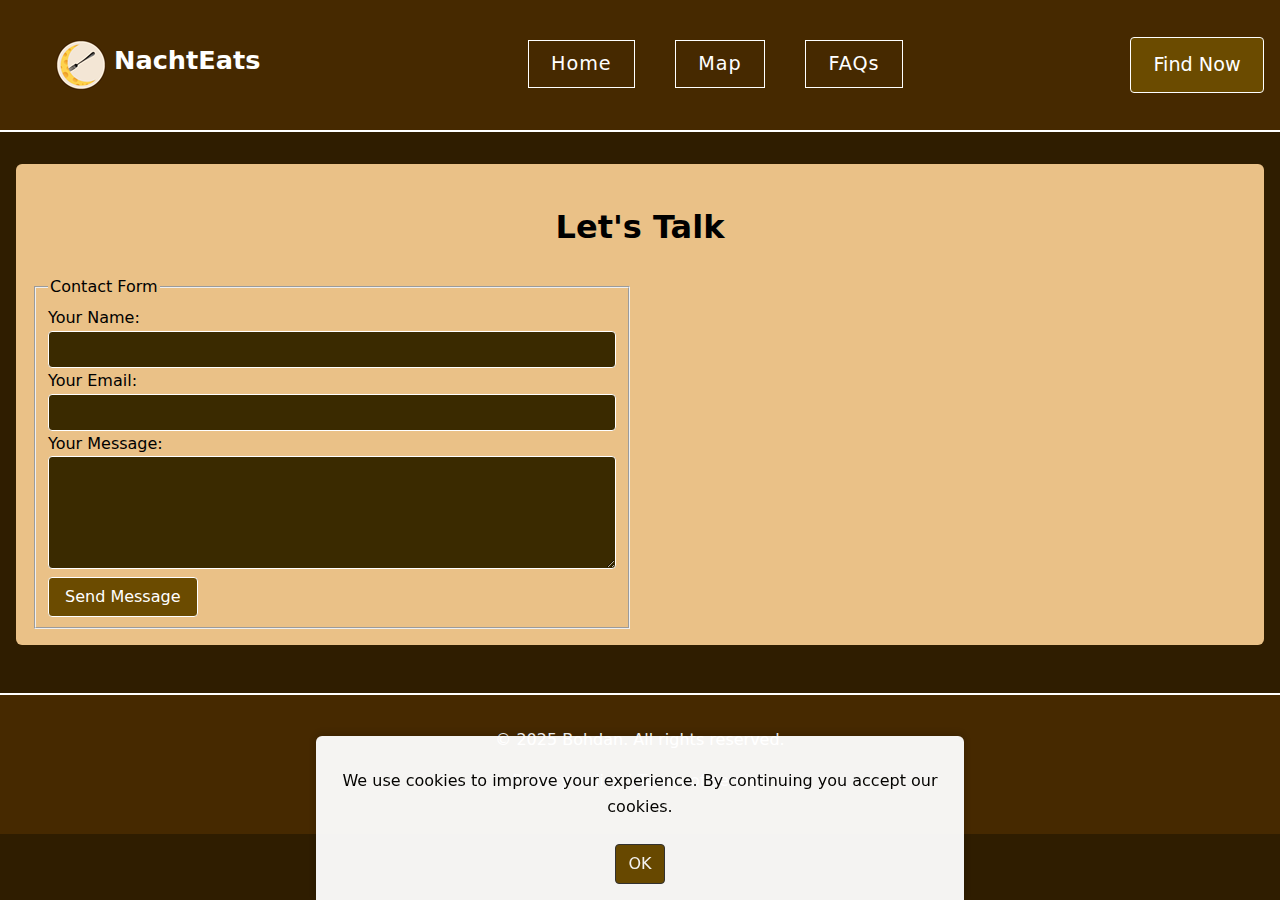
<file: contact.html>
<!DOCTYPE html>
<html lang="en">
<head>
  <meta charset="utf-8">
  <meta name="author" content="Bohdan">
  <meta name="viewport" content="width=device-width, initial-scale=1">
  <meta name="description" content="NachtEats — find food and dining options quickly at any hour.">
  <meta name="keywords" content="food, night, eats, delivery, restaurant">
  <link rel="icon" type="image/png" href="img/icon.png">
  <title>NachtEats — Find Food Any Hour</title>
  <link rel="stylesheet" type="text/css" href="css/style.css">
</head>
<body>
  <header>
    <section class="header-inner">
      <figure class="brand">
        <img src="img/icon.png" alt="NachtEats Logo" title="NachtEats Logo">
        <h1>NachtEats</h1>
      </figure>

      <!-- Mobile Menu Toggle - moved to top -->
      <input type="checkbox" id="mobile-menu-toggle" hidden>
      <label for="mobile-menu-toggle" class="burger-menu">
        <span></span>
        <span></span>
        <span></span>
      </label>

      <nav class="header-nav">
        <ul>
          <li><a href="index.html">Home</a></li>
          <li><a href="find.html">Map</a></li>
          <li><a href="faq.html">FAQs</a></li>
        </ul>
      </nav>
      <a href="find.html" class="find-now">Find Now</a>

      <!-- Mobile Sidebar - positioned after toggle for css selector -->
      <aside class="mobile-sidebar">
        <nav class="sidebar-nav">
          <ul>
            <li><a href="index.html">Home</a></li>
            <li><a href="faq.html">FAQs</a></li>
            <li><a href="review.html">Reviews</a></li>
            <li><a href="pre_order.html">Pre order</a></li>
          </ul>
          <a href="find.html" class="sidebar-find-now">Find Now</a>
        </nav>
      </aside>

      <!-- Overlay -->
      <section class="overlay"></section>
    </section>
  </header>

  <section id="us">
    <article>
      <h1>Let's Talk</h1>
      
      <form action="" method="post">
        <fieldset>
            <legend>Contact Form</legend>
            
            <label for="name">Your Name:</label>
            <input type="text" id="name" name="name" required>
            
            <label for="email">Your Email:</label>
            <input type="email" id="email" name="email" required>
            
            <label for="message">Your Message:</label>
            <textarea id="message" name="message" rows="5" required></textarea>
            
            <input type="submit" value="Send Message">
        </fieldset>
    </form>

    </article>
  </section>
  
  <footer>
    <p>&copy; 2025 Bohdan. All rights reserved.</p>
    <p><a href="#privacy">Privacy policy</a> | <a href="#terms">Terms of service</a></p>
  </footer>

  <input type="checkbox" id="cookie-toggle" hidden>
  <aside id="cookie-banner">
    <p>We use cookies to improve your experience. By continuing you accept our cookies.</p>
    <label for="cookie-toggle" id="cookie-ok">OK</label>
  </aside>

</body>
</html>
</file>
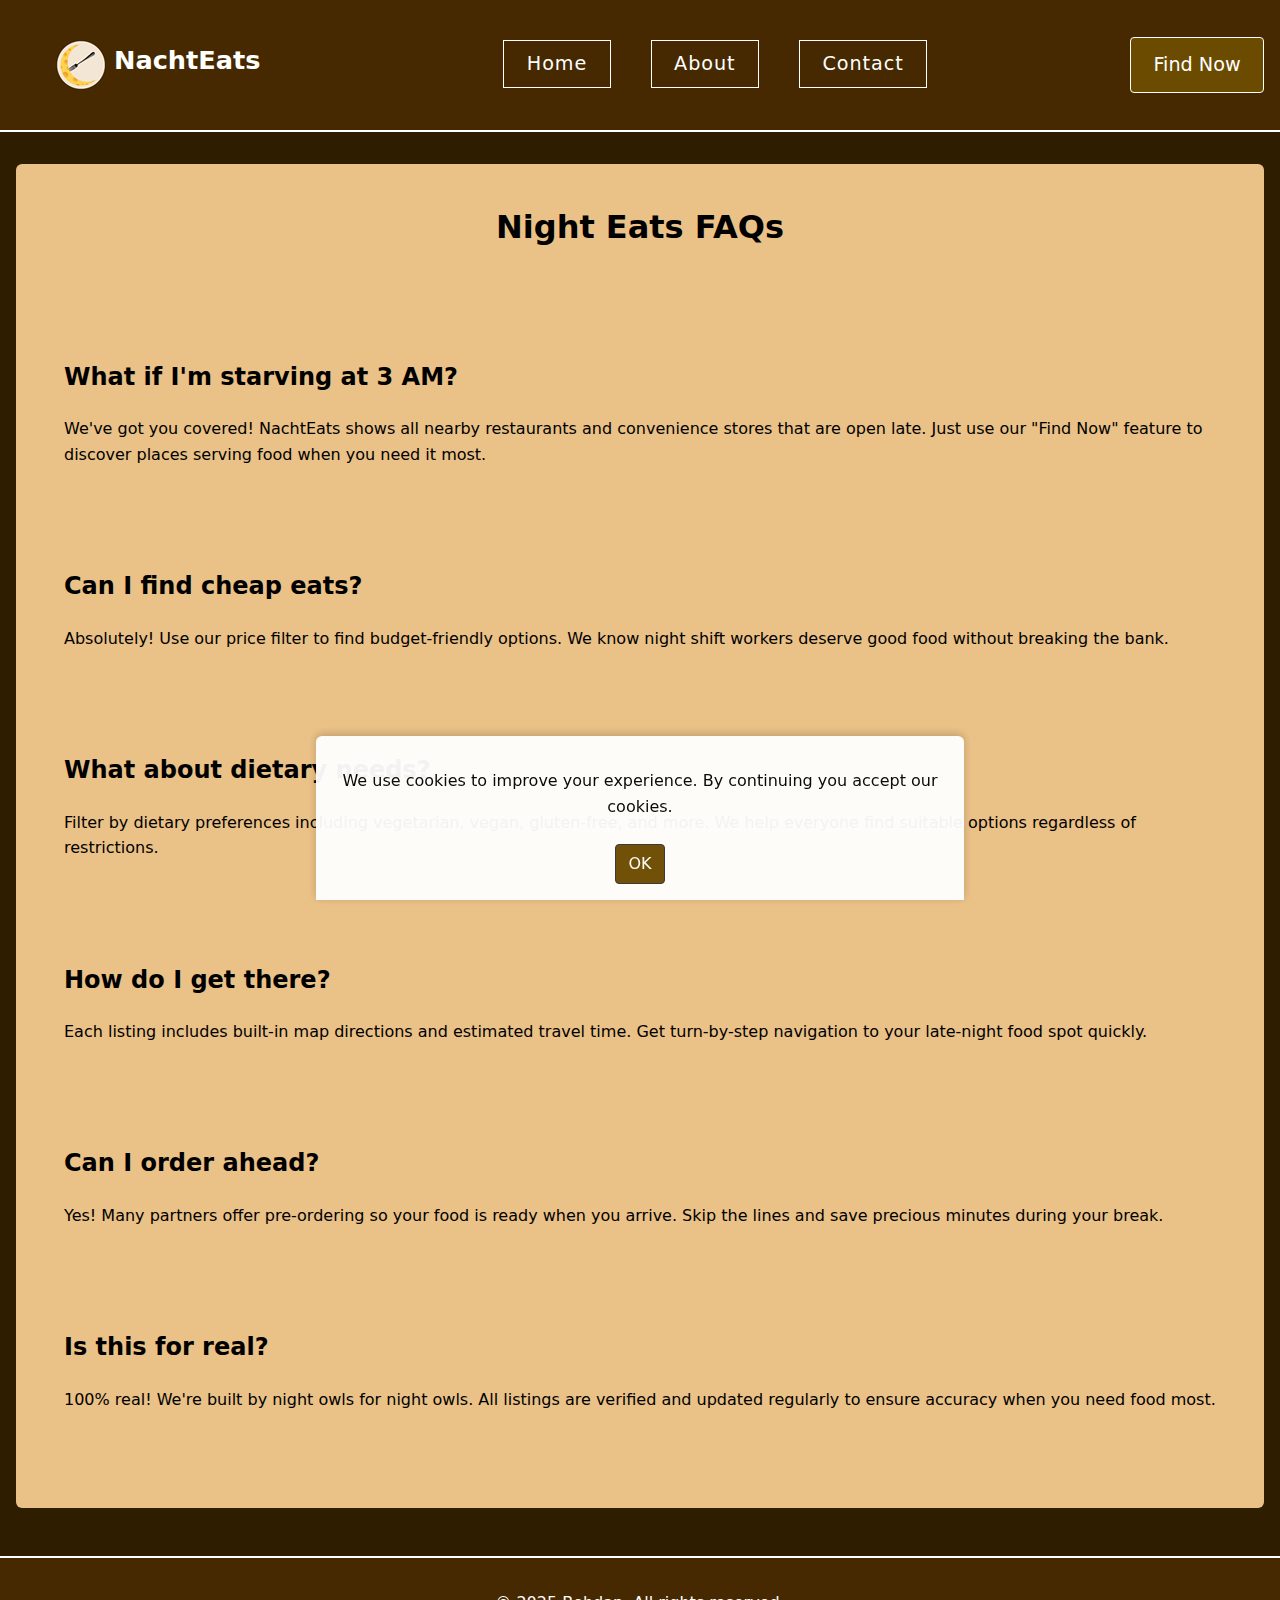
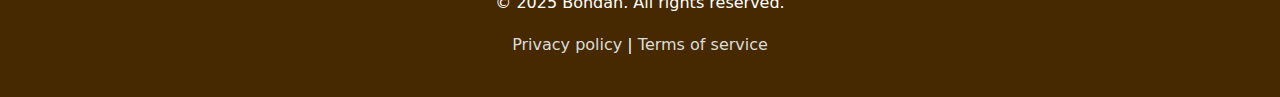
<file: faq.html>
<!DOCTYPE html>
<html lang="en">
<head>
  <meta charset="utf-8">
  <meta name="author" content="Bohdan">
  <meta name="viewport" content="width=device-width, initial-scale=1">
  <meta name="description" content="NachtEats — find food and dining options quickly at any hour.">
  <meta name="keywords" content="food, night, eats, delivery, restaurant">
  <link rel="icon" type="image/png" href="img/icon.png">
  <title>NachtEats — FAQs</title>
  <link rel="stylesheet" type="text/css" href="css/style.css">
</head>
<body>
  <header>
    <section class="header-inner">
      <figure class="brand">
        <img src="img/icon.png" alt="NachtEats Logo" title="NachtEats Logo">
        <h1>NachtEats</h1>
      </figure>

      <!-- Mobile Menu Toggle - moved to top -->
      <input type="checkbox" id="mobile-menu-toggle" hidden>
      <label for="mobile-menu-toggle" class="burger-menu">
        <span></span>
        <span></span>
        <span></span>
      </label>

      <nav class="header-nav">
        <ul>
          <li><a href="index.html">Home</a></li>
          <li><a href="about.html">About</a></li>
          <li><a href="contact.html">Contact</a></li>
        </ul>
      </nav>
      <a href="find.html" class="find-now">Find Now</a>

      <!-- Mobile Sidebar - positioned after toggle for css selector -->
      <aside class="mobile-sidebar">
        <nav class="sidebar-nav">
          <ul>
            <li><a href="index.html">Home</a></li>
            <li><a href="about.html">About</a></li>
            <li><a href="contact.html">Contact</a></li>
          </ul>
          <a href="find.html" class="sidebar-find-now">Find Now</a>
        </nav>
      </aside>

      <!-- Overlay -->
      <section class="overlay"></section>
    </section>
  </header>

  <section id="us">
    <article>
      <h1>Night Eats FAQs</h1>
      
      <section class="faq-container">
        <section class="faq-item">
          <h2>What if I'm starving at 3 AM?</h2>
          <p>We've got you covered! NachtEats shows all nearby restaurants and convenience stores that are open late. Just use our "Find Now" feature to discover places serving food when you need it most.</p>
        </section>

        <section class="faq-item">
          <h2>Can I find cheap eats?</h2>
          <p>Absolutely! Use our price filter to find budget-friendly options. We know night shift workers deserve good food without breaking the bank.</p>
        </section>

        <section class="faq-item">
          <h2>What about dietary needs?</h2>
          <p>Filter by dietary preferences including vegetarian, vegan, gluten-free, and more. We help everyone find suitable options regardless of restrictions.</p>
        </section>

        <section class="faq-item">
          <h2>How do I get there?</h2>
          <p>Each listing includes built-in map directions and estimated travel time. Get turn-by-step navigation to your late-night food spot quickly.</p>
        </section>

        <section class="faq-item">
          <h2>Can I order ahead?</h2>
          <p>Yes! Many partners offer pre-ordering so your food is ready when you arrive. Skip the lines and save precious minutes during your break.</p>
        </section>

        <section class="faq-item">
          <h2>Is this for real?</h2>
          <p>100% real! We're built by night owls for night owls. All listings are verified and updated regularly to ensure accuracy when you need food most.</p>
        </section>
      </section>

    </article>
  </section>
  
  <footer>
    <p>&copy; 2025 Bohdan. All rights reserved.</p>
    <p><a href="#privacy">Privacy policy</a> | <a href="#terms">Terms of service</a></p>
  </footer>

  <input type="checkbox" id="cookie-toggle" hidden>
  <aside id="cookie-banner">
    <p>We use cookies to improve your experience. By continuing you accept our cookies.</p>
    <label for="cookie-toggle" id="cookie-ok">OK</label>
  </aside>

</body>
</html>
</file>
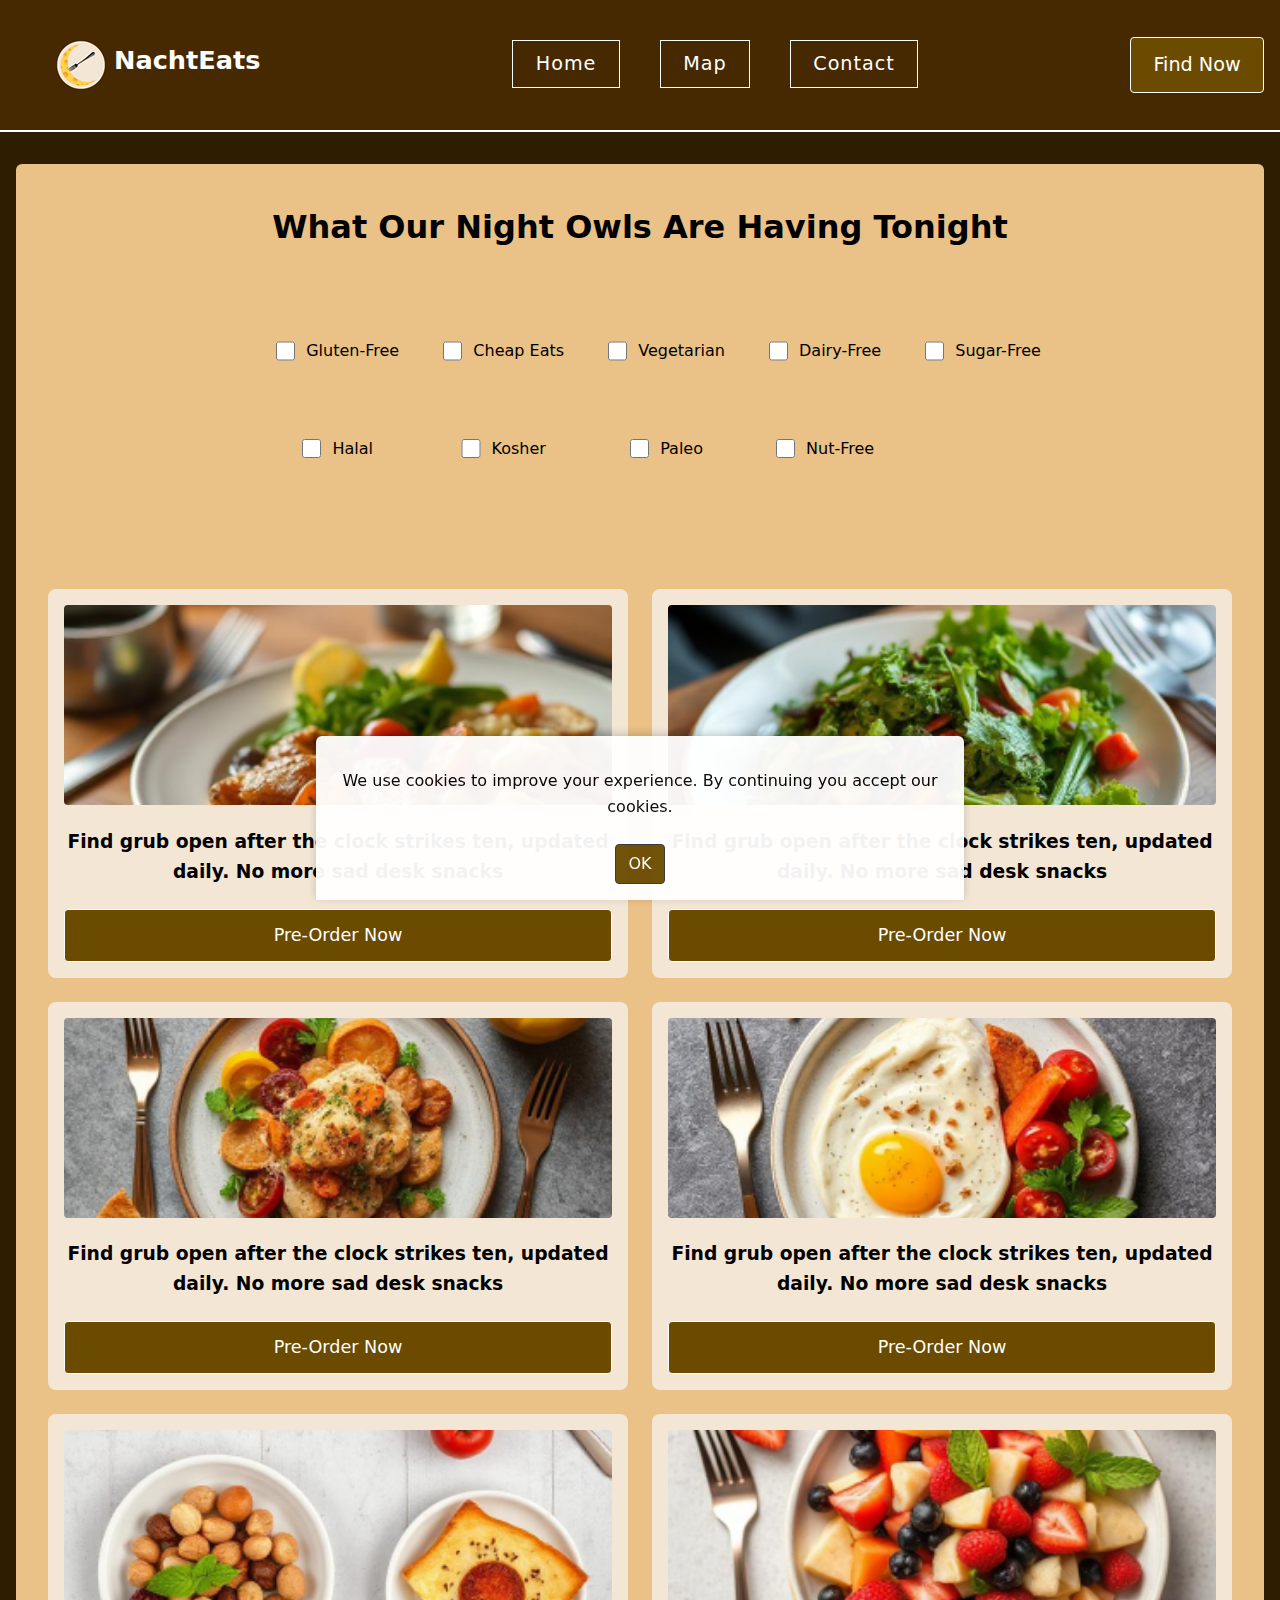
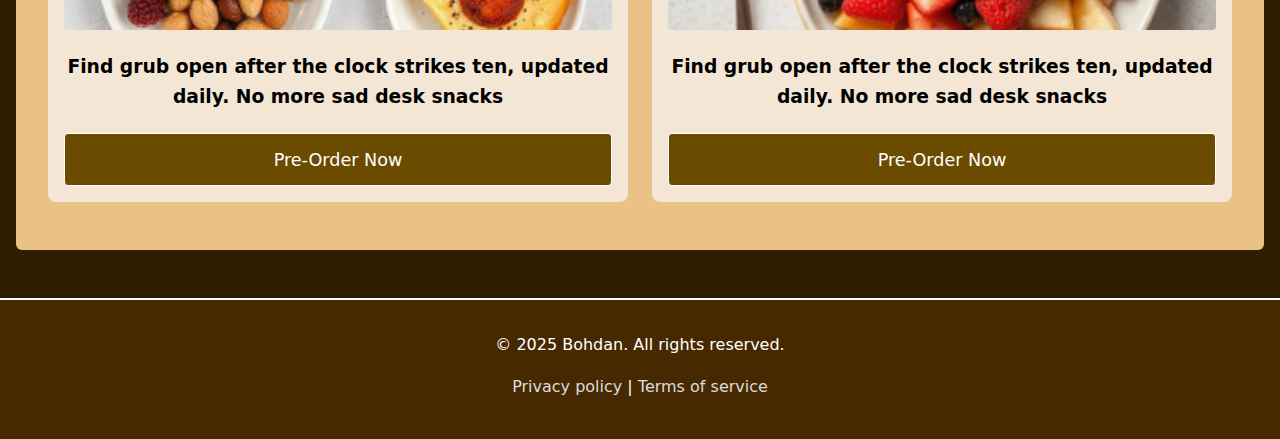
<file: pre_order.html>
<!DOCTYPE html>
<html lang="en">
<head>
  <meta charset="utf-8">
  <meta name="author" content="Bohdan">
  <meta name="viewport" content="width=device-width, initial-scale=1">
  <meta name="description" content="NachtEats — find food and dining options quickly at any hour.">
  <meta name="keywords" content="food, night, eats, delivery, restaurant">
  <link rel="icon" type="image/png" href="img/icon.png">
  <title>NachtEats — Pre-Order</title>
  <link rel="stylesheet" type="text/css" href="css/style.css">
</head>
<body>
  <header>
    <section class="header-inner">
      <figure class="brand">
        <img src="img/icon.png" alt="NachtEats Logo" title="NachtEats Logo">
        <h1>NachtEats</h1>
      </figure>

      <!-- Mobile Menu Toggle - moved to top -->
      <input type="checkbox" id="mobile-menu-toggle" hidden>
      <label for="mobile-menu-toggle" class="burger-menu">
        <span></span>
        <span></span>
        <span></span>
      </label>

      <nav class="header-nav">
        <ul>
          <li><a href="index.html">Home</a></li>
          <li><a href="find.html">Map</a></li>
          <li><a href="contact.html">Contact</a></li>
        </ul>
      </nav>
      <a href="find.html" class="find-now">Find Now</a>

      <!-- Mobile Sidebar - positioned after toggle for css selector -->
      <aside class="mobile-sidebar">
        <nav class="sidebar-nav">
          <ul>
            <li><a href="index.html">Home</a></li>
            <li><a href="faq.html">FAQs</a></li>
            <li><a href="review.html">Reviews</a></li>
            <li><a href="contact.html">Contact</a></li>
          </ul>
          <a href="find.html" class="sidebar-find-now">Find Now</a>
        </nav>
      </aside>

      <!-- Overlay -->
      <section class="overlay"></section>
    </section>
  </header>

  <section id="preorder-main">
    <article>
      <h1>What Our Night Owls Are Having Tonight</h1>
      
      <section class="preorder-filters">
        <section class="filter-group">
          <input type="checkbox" id="gluten-free">
          <label for="gluten-free">Gluten-Free</label>
        </section>
        <section class="filter-group">
          <input type="checkbox" id="cheap-eats">
          <label for="cheap-eats">Cheap Eats</label>
        </section>
        <section class="filter-group">
          <input type="checkbox" id="vegetarian">
          <label for="vegetarian">Vegetarian</label>
        </section>
        <section class="filter-group">
          <input type="checkbox" id="dairy-free">
          <label for="dairy-free">Dairy-Free</label>
        </section>
        <section class="filter-group">
          <input type="checkbox" id="sugar-free">
          <label for="sugar-free">Sugar-Free</label>
        </section>
        <section class="filter-group">
          <input type="checkbox" id="halal">
          <label for="halal">Halal</label>
        </section>
        <section class="filter-group">
          <input type="checkbox" id="kosher">
          <label for="kosher">Kosher</label>
        </section>
        <section class="filter-group">
          <input type="checkbox" id="paleo">
          <label for="paleo">Paleo</label>
        </section>
        <section class="filter-group">
          <input type="checkbox" id="nut-free">
          <label for="nut-free">Nut-Free</label>
        </section>
      </section>

      <section class="rectangle-container">
        <section class="rectangle-item">
          <img src="img/food1.png" alt="Vegan Burger" title="Plant-based burger">
          <h3>Find grub open after the clock strikes ten, updated daily. No more sad desk snacks</h3>
          <a href="#" class="find-btn">Pre-Order Now</a>
        </section>
        <section class="rectangle-item">
          <img src="img/food2.png" alt="Gluten-Free Pizza" title="Wheat-free pizza">
          <h3>Find grub open after the clock strikes ten, updated daily. No more sad desk snacks</h3>
          <a href="#" class="find-btn">Pre-Order Now</a>
        </section>
        <section class="rectangle-item">
          <img src="img/food3.png" alt="Protein Bowl" title="High-protein meal">
          <h3>Find grub open after the clock strikes ten, updated daily. No more sad desk snacks</h3>
          <a href="#" class="find-btn">Pre-Order Now</a>
        </section>
        <section class="rectangle-item">
          <img src="img/food4.png" alt="Halal Wrap" title="Halal certified">
          <h3>Find grub open after the clock strikes ten, updated daily. No more sad desk snacks</h3>
          <a href="#" class="find-btn">Pre-Order Now</a>
        </section>
        <section class="rectangle-item">
          <img src="img/food5.png" alt="Budget Meal" title="Affordable option">
          <h3>Find grub open after the clock strikes ten, updated daily. No more sad desk snacks</h3>
          <a href="#" class="find-btn">Pre-Order Now</a>
        </section>
        <section class="rectangle-item">
          <img src="img/food6.png" alt="Dessert" title="Sweet treat">
          <h3>Find grub open after the clock strikes ten, updated daily. No more sad desk snacks</h3>
          <a href="#" class="find-btn">Pre-Order Now</a>
        </section>
      </section>
    </article>
  </section>
  
  <footer>
    <p>&copy; 2025 Bohdan. All rights reserved.</p>
    <p><a href="#privacy">Privacy policy</a> | <a href="#terms">Terms of service</a></p>
  </footer>

  <input type="checkbox" id="cookie-toggle" hidden>
  <aside id="cookie-banner">
    <p>We use cookies to improve your experience. By continuing you accept our cookies.</p>
    <label for="cookie-toggle" id="cookie-ok">OK</label>
  </aside>

</body>
</html>
</file>
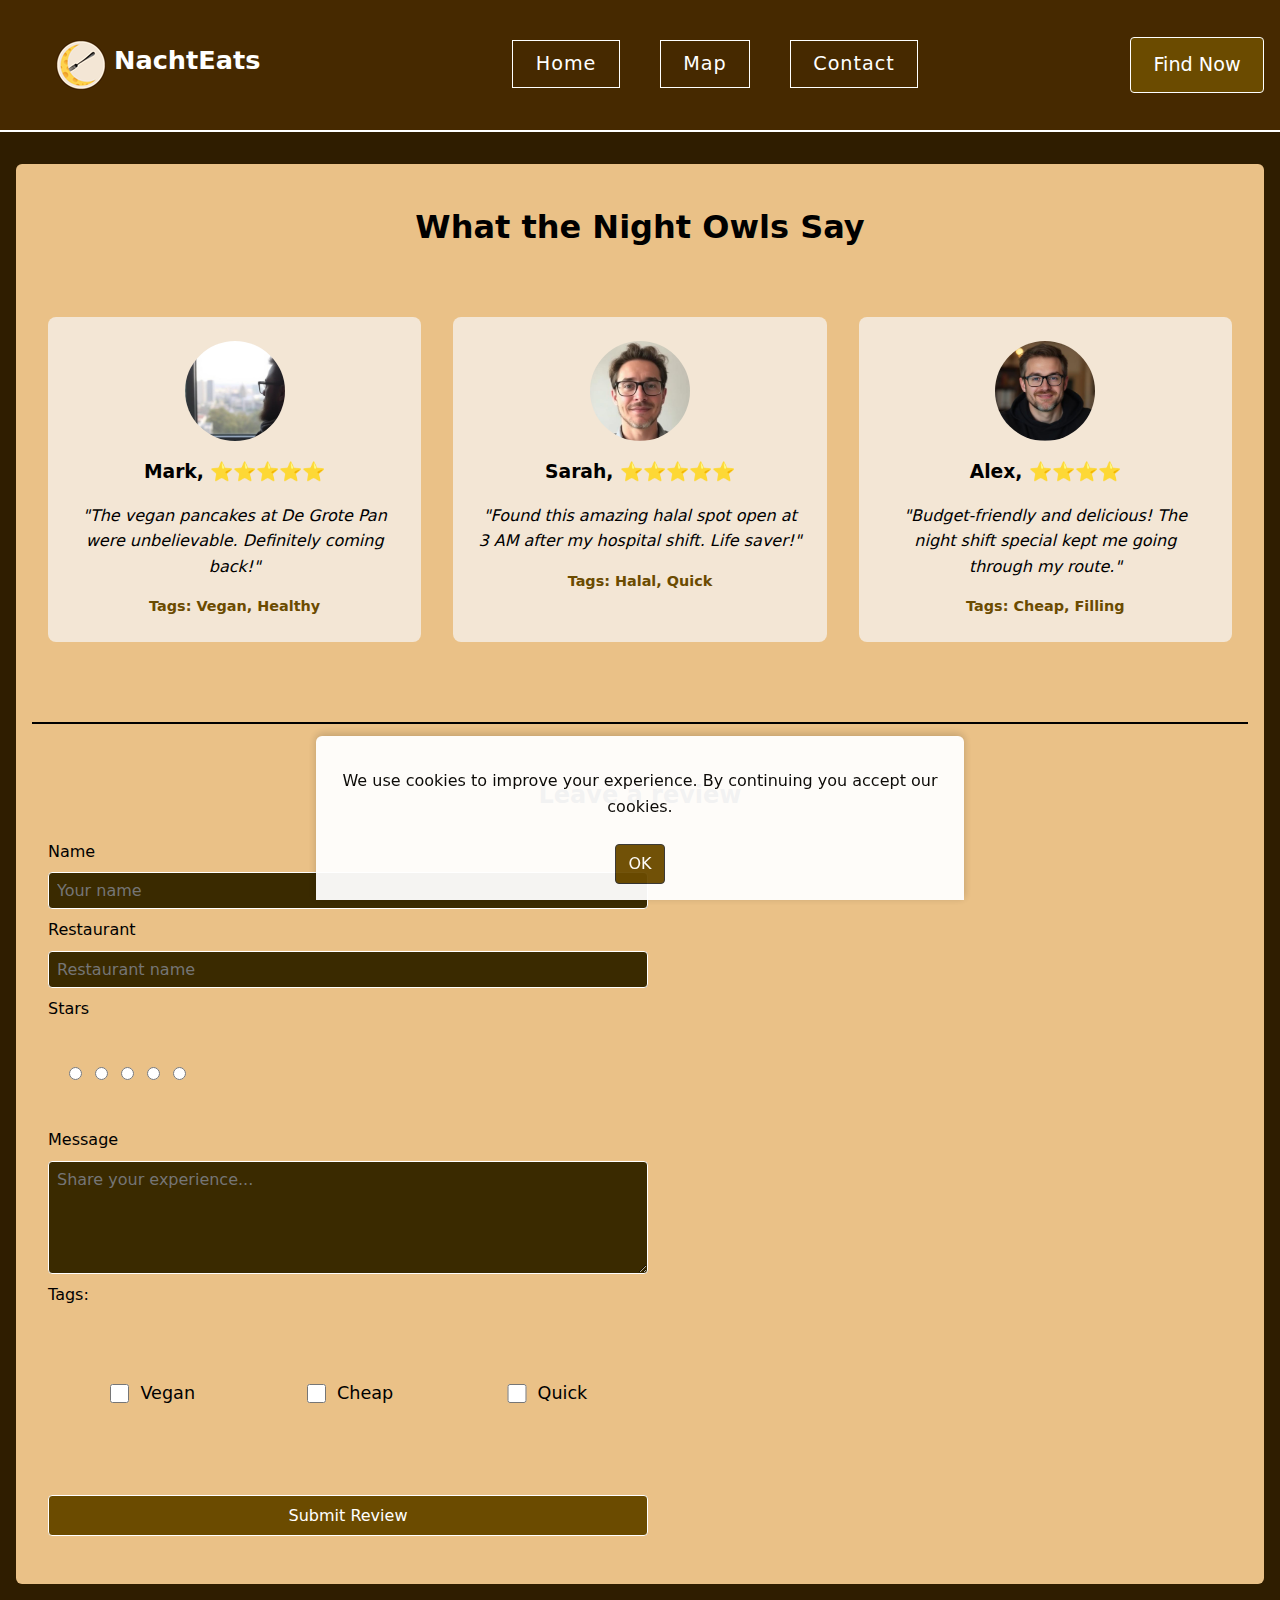
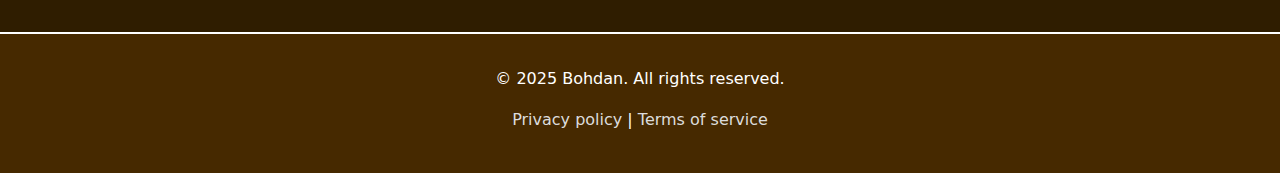
<file: review.html>
<!DOCTYPE html>
<html lang="en">
<head>
  <meta charset="utf-8">
  <meta name="author" content="Bohdan">
  <meta name="viewport" content="width=device-width, initial-scale=1">
  <meta name="description" content="NachtEats — find food and dining options quickly at any hour.">
  <meta name="keywords" content="food, night, eats, delivery, restaurant">
  <link rel="icon" type="image/png" href="img/icon.png">
  <title>NachtEats — Reviews</title>
  <link rel="stylesheet" type="text/css" href="css/style.css">
</head>
<body>
  <header>
    <section class="header-inner">
      <figure class="brand">
        <img src="img/icon.png" alt="NachtEats Logo" title="NachtEats Logo">
        <h1>NachtEats</h1>
      </figure>

      <!-- Mobile Menu Toggle - moved to top -->
      <input type="checkbox" id="mobile-menu-toggle" hidden>
      <label for="mobile-menu-toggle" class="burger-menu">
        <span></span>
        <span></span>
        <span></span>
      </label>

      <nav class="header-nav">
        <ul>
          <li><a href="index.html">Home</a></li>
          <li><a href="find.html">Map</a></li>
          <li><a href="contact.html">Contact</a></li>
        </ul>
      </nav>
      <a href="find.html" class="find-now">Find Now</a>

      <!-- Mobile Sidebar - positioned after toggle for css selector -->
      <aside class="mobile-sidebar">
        <nav class="sidebar-nav">
          <ul>
            <li><a href="index.html">Home</a></li>
            <li><a href="review.html">Reviews</a></li>
            <li><a href="pre_order.html">Pre order</a></li>
            <li><a href="contact.html">Contact</a></li>
          </ul>
          <a href="find.html" class="sidebar-find-now">Find Now</a>
        </nav>
      </aside>

      <!-- Overlay -->
      <section class="overlay"></section>
    </section>
  </header>

  <section id="reviews">
    <article>
      <h1>What the Night Owls Say</h1>
      
      <section class="reviews-container">
        <section class="review-item">
          <img src="img/review1.png" alt="Mark" title="Mark - Night Shift Worker">
          <h3>Mark, ⭐⭐⭐⭐⭐</h3>
          <p>"The vegan pancakes at De Grote Pan were unbelievable. Definitely coming back!"</p>
          <strong>Tags: Vegan, Healthy</strong>
        </section>
        
        <section class="review-item">
          <img src="img/review2.png" alt="Sarah" title="Sarah - Healthcare Worker">
          <h3>Sarah, ⭐⭐⭐⭐⭐</h3>
          <p>"Found this amazing halal spot open at 3 AM after my hospital shift. Life saver!"</p>
          <strong>Tags: Halal, Quick</strong>
        </section>
        
        <section class="review-item">
          <img src="img/review3.png" alt="Alex" title="Alex - Delivery Driver">
          <h3>Alex, ⭐⭐⭐⭐</h3>
          <p>"Budget-friendly and delicious! The night shift special kept me going through my route."</p>
          <strong>Tags: Cheap, Filling</strong>
        </section>
      </section>

      <section class="review-form">
        <h2>Leave a review</h2>
        <form action="#" method="post">
          <label for="review-name">Name</label>
          <input type="text" id="review-name" name="name" placeholder="Your name" required>
          
          <label for="review-restaurant">Restaurant</label>
          <input type="text" id="review-restaurant" name="restaurant" placeholder="Restaurant name" required>
          
          <label>Stars</label>
          <section class="star-rating">
            <input type="radio" id="star5" name="rating" value="5">
            <input type="radio" id="star4" name="rating" value="4">
            <input type="radio" id="star3" name="rating" value="3">
            <input type="radio" id="star2" name="rating" value="2">
            <input type="radio" id="star1" name="rating" value="1">
          </section>
          
          <label for="review-message">Message</label>
          <textarea id="review-message" name="message" rows="5" placeholder="Share your experience..." required></textarea>
          
          <label>Tags:</label>
          <section class="tag-options">
            <section class="filter-group">
              <input type="checkbox" id="tag-vegan" name="tag-vegan">
              <label for="tag-vegan">Vegan</label>
            </section>
            <section class="filter-group">
              <input type="checkbox" id="tag-cheap" name="tag-cheap">
              <label for="tag-cheap">Cheap</label>
            </section>
            <section class="filter-group">
              <input type="checkbox" id="tag-quick" name="tag-quick">
              <label for="tag-quick">Quick</label>
            </section>
          </section>
          
          <input type="submit" value="Submit Review">
        </form>
      </section>
    </article>
  </section>
  
  <footer>
    <p>&copy; 2025 Bohdan. All rights reserved.</p>
    <p><a href="#privacy">Privacy policy</a> | <a href="#terms">Terms of service</a></p>
  </footer>

  <input type="checkbox" id="cookie-toggle" hidden>
  <aside id="cookie-banner">
    <p>We use cookies to improve your experience. By continuing you accept our cookies.</p>
    <label for="cookie-toggle" id="cookie-ok">OK</label>
  </aside>

</body>
</html>
</file>
<file: css/style.css>
/* FILE: css/style.css */
/* Main external stylesheet for the assignment site */

:root {
	--max-width: 1400px;
	--gap: 1.5rem;
	--link-color: #DCDCDC;
}

html, body {
	margin: 0;
	width: 100%;
	height: 100%;
	font-family: system-ui, -apple-system, "Segoe UI", Roboto, "Helvetica Neue", Arial;
	line-height: 1.6;
	background-color: #2F1D00;
	color: #ffffff;
}

/* Header */
header {
	width: 100%;
	background-color: #462900;
	border-bottom: 2px solid #ffffff;
	padding: 0;
}

header h1, footer p {
  margin-top: 0.5rem;
}

.header-inner {
  display: flex;
  align-items: center;
  justify-content: space-between;
  width: 100%;
  max-width: var(--max-width);
  margin: 0 auto;
  padding: 1rem;
  box-sizing: border-box;
  position: relative;
}

.brand {
	display: flex;
	align-items: center;
	gap: 0.5rem;
}

.brand h1 {
	font-size: 1.6rem;
	font-weight: bold;
	color: #ffffff;
}

.header-nav {
	flex: 1;
	display: flex;
	justify-content: center;
}

.header-nav ul {
	display: flex;
	gap: 2.5rem;
	list-style: none;
	padding: 0;
	margin: 0;
}

nav a {
	text-decoration: none;
	padding: 0.7rem 1.4rem;
	border: 1px solid #ffffff;
	letter-spacing: 0.05em;
	word-spacing: 0.1em;
	color: #ffffff;
	font-size: 1.2rem;
	transition: background-color 0.3s;
}

nav a:hover {
	background-color: rgba(255, 255, 255, 0.1);
}

nav a:visited {
	opacity: 0.8;
}

.find-now {
  padding: 0.7rem 1.4rem;
  font-size: 1.2rem;
  background-color: #6B4B00;
  color: #ffffff;
  border: 1px solid #ffffff;
  border-radius: 4px;
  text-decoration: none;
  margin-left: auto;
  transition: background-color 0.3s;
}

.find-now:hover {
  background-color: #8B6B20;
}

/* Mobile Menu Toggle Styles */
.burger-menu {
  display: none;
  flex-direction: column;
  justify-content: space-between;
  width: 30px;
  height: 21px;
  cursor: pointer;
  margin-left: auto;
  z-index: 10000;
}

.burger-menu span {
  display: block;
  height: 3px;
  width: 100%;
  background-color: #ffffff;
  border-radius: 3px;
  transition: all 0.3s ease;
}

/* Mobile Sidebar */
.mobile-sidebar {
  position: fixed;
  top: 0;
  right: -300px;
  width: 250px;
  height: 100vh;
  background-color: #462900;
  border-left: 2px solid #ffffff;
  padding: 2rem 1rem;
  transition: right 0.3s ease;
  z-index: 9998;
}

img {
  display: block;
  margin-left: auto;
  margin-right: auto;
  max-width: 100%;
  height: auto;
}

.sidebar-nav {
  display: flex;
  flex-direction: column;
  gap: 1.5rem;
}

.sidebar-nav ul {
  list-style: none;
  padding: 0;
  margin: 0;
  display: flex;
  flex-direction: column;
  gap: 1rem;
}

.sidebar-nav a {
  text-decoration: none;
  padding: 0.7rem 1rem;
  border: 1px solid #ffffff;
  color: #ffffff;
  display: block;
  text-align: center;
  transition: background-color 0.3s;
}

.sidebar-nav a:hover {
  background-color: rgba(255, 255, 255, 0.1);
}

.sidebar-find-now {
  padding: 0.7rem 1rem;
  background-color: #6B4B00;
  color: #ffffff;
  border: 1px solid #ffffff;
  border-radius: 4px;
  text-decoration: none;
  text-align: center;
  display: block;
  transition: background-color 0.3s;
}

.sidebar-find-now:hover {
  background-color: #8B6B20;
}

/* Pre-order Main Page */
.preorder-filters {
  display: grid;
  grid-template-columns: repeat(5, 1fr);
  gap: 0.5rem;
  justify-items: center;
  margin: 1rem 0;
  max-width: 800px;
  margin-left: auto;
  margin-right: auto;
}

.preorder-filters .filter-group {
  display: flex;
  align-items: center;
  gap: 0.5rem;
}

.preorder-filters .filter-group label {
  color: #000000;
  font-size: 1rem;
}

/* Find Page Styles */
.find-search .search-content {
  display: flex;
  gap: 3rem;
  align-items: flex-start;
}

.search-left {
  flex: 1;
  display: flex;
  flex-direction: column;
}

.search-left h2 {
  font-size: 2.5rem;
  margin-bottom: 1rem;
  color: #000000;
}

.search-left p {
  font-size: 1.3rem;
  margin-bottom: 2rem;
  color: #000000;
}

.search-filters {
  display: grid;
  grid-template-columns: 1fr 1fr 1fr;
  gap: 1.5rem;
  justify-items: center; /* same here */
}

.filter-group {
  display: flex;
  align-items: center;
  gap: 0.5rem;
  justify-content: center; /* Center when noticed that it looks bad */
}

.filter-group input[type="checkbox"] {
  width: 1.2rem;
  height: 1.2rem;
}

.filter-group label {
  color: #000000;
  font-size: 1.1rem;
  white-space: nowrap;
}

.search-right {
  flex: 1;
  display: flex;
  flex-direction: column;
  gap: 1.5rem;
}

.search-bar {
  display: flex;
  gap: 0.5rem;
}

.search-bar input[type="text"] {
  flex: 1;
  padding: 0.8rem;
  font-size: 1.1rem;
}

.search-bar input[type="submit"] {
  padding: 0.8rem 1.5rem;
  background-color: #6B4B00;
  color: #ffffff;
  border: 1px solid #ffffff;
  border-radius: 4px;
  cursor: pointer;
  font-size: 1.1rem;
}

.search-right figure {
  margin: 0;
}

.search-right img {
  width: 100%;
  height: auto;
  border-radius: 8px;
}

/* Reviews Page */
.reviews-container {
  display: grid;
  grid-template-columns: 1fr 1fr 1fr;
  gap: 2rem;
  margin: 2rem 0;
}

.review-item {
  text-align: center;
  padding: 1.5rem;
  background-color: #F3E6D5;
  border-radius: 8px;
  display: flex;
  flex-direction: column;
  gap: 1rem;
}

.review-item img {
  width: 100px;
  height: 100px;
  border-radius: 50%;
  object-fit: cover;
  margin: 0 auto;
}

.review-item h3 {
  color: #000000;
  margin: 0;
}

.review-item p {
  color: #000000;
  font-style: italic;
  margin: 0;
}

.review-item strong {
  color: #6B4B00;
  font-size: 0.9rem;
}

.review-form {
  margin-top: 3rem;
  padding-top: 2rem;
  border-top: 2px solid #000000;
}

.review-form h2 {
  text-align: center;
  color: #000000;
  margin-bottom: 1.5rem;
}

.tag-options {
  display: flex;
  gap: 1.5rem;
  margin-bottom: 1rem;
  flex-wrap: nowrap; /* Keep in one line */
  justify-content: flex-start;
}

.tag-options .filter-group {
  display: flex;
  align-items: center;
  gap: 0.5rem;
  white-space: nowrap;
}

/* Pre-order Section Styles */
.preorder-content {
  display: flex;
  gap: 2rem;
  align-items: stretch;
}

.preorder-left {
  flex: 1;
  height: 500px; /* Fixed height */
}

.preorder-left img {
  width: 100%;
  height: 1500px; /* Force height */
  object-fit: cover;
  object-position: center;
  border-radius: 8px;
}

.preorder-right {
  flex: 2;
}

/* Overlay */
.overlay {
  position: fixed;
  top: 0;
  left: 0;
  width: 100%;
  height: 100%;
  background-color: rgba(0, 0, 0, 0.5);
  opacity: 0;
  visibility: hidden;
  transition: all 0.3s ease;
  z-index: 9997;
}

/* Mobile menu toggle functionality */
#mobile-menu-toggle:checked ~ .burger-menu span:nth-child(1) {
  transform: rotate(45deg) translate(6px, 6px);
}

#mobile-menu-toggle:checked ~ .burger-menu span:nth-child(2) {
  opacity: 0;
}

#mobile-menu-toggle:checked ~ .burger-menu span:nth-child(3) {
  transform: rotate(-45deg) translate(6px, -6px);
}

#mobile-menu-toggle:checked ~ .mobile-sidebar {
  right: 0;
}

#mobile-menu-toggle:checked ~ .overlay {
  opacity: 1;
  visibility: visible;
}

/* Page Sections */
section {
	width: 100%;
	max-width: var(--max-width);
	margin: 0 auto;
	padding: 2rem 1rem;
	box-sizing: border-box;
}

article {
	padding: 1rem;
	background-color: #EAC187;
	color: #000000;
	border-radius: 6px;
	margin-bottom: 1rem;
}

article h1 {
  text-align: center;
  width: 100%;
}

#home article {
  display: flex;
  flex-direction: row;
  gap: 2rem;
  align-items: center;
}

#home article p {
  flex: 1;
  margin: 0;
}

#home article figure {
  flex: 0 0 50%;
  margin: 0;
}

#home article figure img {
  width: 100%;
  height: auto;
  display: block;
  border-radius: 6px;
}

#home article .text-wrapper {
  flex: 1;
  display: flex;
  flex-direction: column;
  gap: 1.5rem;
}

#home article h1 {
  margin: 0;
  text-align: center;
}

#home article h2 {
  margin: 0;
  text-align: center;
}

#about .rectangle-item {
  width: 320px;
  display: flex;
  flex-direction: column;
  gap: 1rem;
}

#about .rectangle-item h3 {
  margin: 0;
  color: #000000;
  font-size: 1.3rem;
}

#about .rectangle-item p {
  flex: 1;
  display: flex;
  align-items: center;
  justify-content: center;
  text-align: center;
  margin: 0;
}

#about .rectangle-item .find-btn {
  flex: 0;
  align-self: center;
}

#us .text {
  max-width: 80%;
  margin: 0 auto;
}

#us img {
  width: 80%;
}

.text-box {
  border-top: 2px solid #000000;
  border-bottom: 2px solid #000000;
  padding: 1rem 2rem;
  text-align: left;
  margin: -2px;
  transition: background-color 0.3s;
}

.text-box:hover {
  background-color: rgba(0, 0, 0, 0.05);
}

.text-box h2 {
  color: #000000;
  margin: 0;
}

.text-box h2 a {
  color: #000000;
  text-decoration: none;
}

.text-box h2 a:hover {
  text-decoration: underline;
}

/* group centering items inside */
.centered {
  display: flex;
  justify-content: center;
  align-items: center;
  gap: 2rem;
  flex-wrap: wrap;
  margin-top: 2rem;
  margin-bottom: 2rem;
}

.find-btn {
  display: inline-block;
  padding: 0.7rem 1.5rem;
  background-color: #6B4B00;
  color: #ffffff;
  border: 1px solid #ffffff;
  border-radius: 4px;
  text-decoration: none;
  font-size: 1.1rem;
  transition: background-color 0.3s;
  text-align: center;
}

.find-btn:hover {
  background-color: #8B6B20;
}

/* just center it for home */
#home .find-btn {
  align-self: center;
}

/* rectangle for info for users linking to diferent places */
.rectangle-item {
  width: 100%;
  border-radius: 8px;
  padding: 1rem;
  background-color: #F3E6D5;
  text-align: center;
  display: flex;
  flex-direction: column;
  gap: 0.2rem;
}

.rectangle-item img {
  width: 100%;
  height: 200px;
  object-fit: cover;
  border-radius: 4px;
  margin: 0;
}

.rectangle-item p {
  color: #000000;
  margin: 0;
}

/* Container for multiple rectangle items */
.rectangle-container {
  display: grid;
  grid-template-columns: 1fr 1fr; /* Always 2 columns */
  gap: 1.5rem;
  margin-top: 2rem;
}

figcaption {
	font-size: 0.9rem;
	text-indent: 1em;
}


form {
	display: flex;
	flex-direction: column;
	gap: 0.5rem;
	max-width: 600px;
	margin-top: 1rem;
}

/* input properties */
input[type=text], input[type=email], textarea {
  width: 100%;
  padding: 0.5rem;
  font-family: inherit;
  font-size: 1rem;
  border: 1px solid #ffffff;
  border-radius: 4px;
  background-color: #3A2A00;
  color: #ffffff;
  box-sizing: border-box;
}

input[type=submit] {
	padding: 0.6rem 1rem;
	font-family: inherit;
	font-size: 1rem;
	border: 1px solid #ffffff;
	border-radius: 4px;
	background-color: #6B4B00;
	color: #ffffff;
	cursor: pointer;
	transition: background-color 0.3s;
}

input[type=submit]:hover {
	background-color: #8B6B20;
}
/* input properties ends */

footer {
	width: 100%;
	padding: 1.5rem 0;
	text-align: center;
	background-color: #462900;
	border-top: 2px solid #ffffff;
}

footer a {
	color: var(--link-color);
	text-decoration: none;
}

/* just adding lines to make line separation for faq questions */
footer a:hover {
	text-decoration: underline;
}

/* Cookie Banner */
#cookie-banner {
  position: fixed;
  bottom: 0;
  left: 50%;
  transform: translateX(-50%);
  max-width: 600px;
  width: 90%;
  background: #ffffff;
  color: #000000;
  opacity: 0.95;
  padding: 1rem 1.5rem;
  text-align: center;
  border-radius: 6px 6px 0 0;
  box-shadow: 0 -2px 8px rgba(0,0,0,0.2);
  z-index: 9999;
  transition: transform 0.3s ease, opacity 0.3s ease;
}

/* Button as label */
#cookie-ok {
  display: inline-block;
  margin-top: 0.5rem;
  padding: 0.4rem 0.8rem;
  border: 1px solid #333;
  border-radius: 4px;
  background-color: #6B4B00;
  color: #fff;
  cursor: pointer;
  user-select: none;
  transition: background-color 0.3s;
}

#cookie-ok:hover {
  background-color: #8B6B20;
}

/* When checkbox is checked, hide banner */
#cookie-toggle:checked + #cookie-banner {
  transform: translate(-50%, 200%);
  opacity: 0;
  pointer-events: none;
}

/* Responsive design */
@media (max-width: 768px) {
	.header-inner {
		flex-direction: row;
		align-items: center;
		gap: 0.5rem;
	}

	#home article {
		flex-direction: column;
		gap: 1.5rem;
	}
	
	#home article figure {
		flex: 0 0 auto;
		width: 100%;
	}

	#home .text-wrapper {
		order: 1;
	}
	
	#home article figure {
		order: 2;
	}

  .reviews-container {
    grid-template-columns: 1fr;
    gap: 1.5rem;
  }
  
  .tag-options {
    flex-wrap: wrap;
    justify-content: center;
    gap: 1rem;
  }

  .preorder-filters {
    display: grid;
    grid-template-columns: repeat(3, 1fr);
    gap: 0.5rem;
    justify-items: center;
    margin: 1rem 0;
    max-width: 800px;
    margin-left: auto;
    margin-right: auto;
  }

  .find-search .search-content {
    flex-direction: column;
    gap: 2rem;
  }
  
  .search-filters {
    grid-template-columns: 1fr;
    justify-items: start; /* Left align on mobile */
  }
  
  .filter-group {
    justify-content: start; /* Left align on mobile */
  }

  .preorder-content {
    flex-direction: column;
  }
  
  .preorder-left img {
    height: 250px;
  }

  .preorder-content {
    flex-direction: column;
  }

	/* Hide desktop navigation and Find Now button */
	.header-nav,
	.find-now {
		display: none;
	}

	/* Show burger menu */
	.burger-menu {
		display: flex;
	}

	.header-nav ul {
		flex-direction: column;
		gap: 0.5rem;
	}

	form {
		max-width: 100%;
	}
	
	.centered {
		gap: 1rem;
	}
	
	.rectangle-item {
		width: 100%;
		max-width: 320px;
	}
}

@media (min-width: 769px) {
  /* Hide mobile elements on desktop */
  .burger-menu,
  .mobile-sidebar,
  .overlay {
    display: none;
  }
}
</file>
